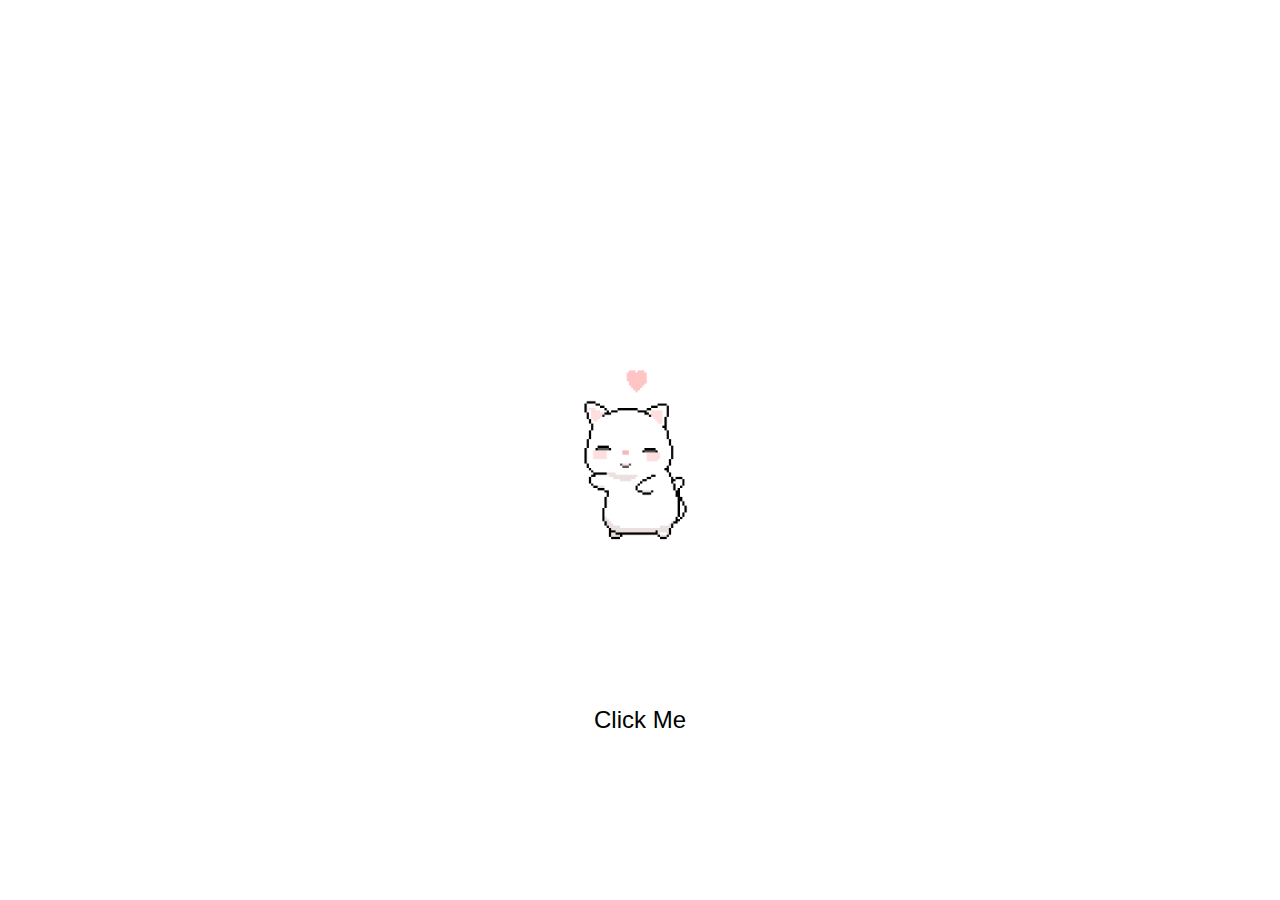
<file: index.html>
<!DOCTYPE html>
<html lang="en">
<head>
    <meta charset="UTF-8">
    <meta name="viewport" content="width=device-width, initial-scale=1.0">
    <title>Home</title>
    <style>
        body {
            background-color: white; /* Set background to white */
            margin: 0;
            height: 100vh;
            overflow: hidden;
            position: relative;
        }

        @keyframes fadeAndMove {
            0% {
                opacity: 0;
                transform: scale(0.5) translate(0, 0); /* Start small */
            }
            50% {
                opacity: 1;
            }
            100% {
                opacity: 0;
                transform: scale(1.5) translate(50vw, 50vh); /* Grow and move */
            }
        }

        @keyframes colorFlow {
            0% { color: pink; }
            100% { color: purple; }
        }

        @keyframes spin {
            0% { transform: rotate(0deg); }
            100% { transform: rotate(360deg); }
        }

        .beautiful-text {
            position: absolute;
            font-family: 'Comic Sans MS', cursive, sans-serif;
            font-weight: bold;
            opacity: 0;
            animation: fadeAndMove 5s ease-in-out infinite, colorFlow 5s ease-in-out infinite;
            pointer-events: none; /* Ignore mouse events */
            white-space: nowrap; /* Prevent wrapping */
        }

        /* Spinning class for random texts */
        .spin {
            animation: fadeAndMove 5s ease-in-out infinite, colorFlow 5s ease-in-out infinite, spin 5s infinite linear;
        }

        /* Center GIF styling */
        .gif-container {
            position: absolute;
            top: 50%;
            left: 50%;
            transform: translate(-50%, -50%);
            z-index: 10; /* Ensure it's on top of everything */
        }

        .gif-container img {
            width: 200px; /* Adjust size of the GIF */
            height: auto;
        }

        /* Throbbing Click Me Button */
        .click-me-btn {
            position: absolute;
            top: 80%; /* Position button below the center */
            left: 50%;
            transform: translate(-50%, -50%);
            padding: 20px 40px;
            background-color: white;
            color: black;
            border: none;
            font-size: 24px;
            font-family: 'Arial', sans-serif;
            cursor: pointer;
            border-radius: 10px;
            animation: throb 1s infinite;
        }

        @keyframes throb {
            0% {
                transform: scale(1);
            }
            50% {
                transform: scale(1.2); /* Enlarge slightly */
            }
            100% {
                transform: scale(1);
            }
        }

        .click-me-btn:hover {
            background-color: lightpink;
        }
    </style>
</head>
<body>

<!-- GIF in the center of the page -->
<div class="gif-container">
    <img src="images/cutegif.gif" alt="Cute GIF">
</div>

<!-- Click Me Button -->
<button class="click-me-btn" onclick="location.href='movies.html'">Click Me</button>

<script>
    // Function to generate random "Hi Beautiful" texts
    function createBeautifulText() {
        const text = document.createElement('div');
        text.classList.add('beautiful-text');
        text.textContent = 'Hi Beautiful';

        // Randomly add the spinning effect
        if (Math.random() < 0.5) {
            text.classList.add('spin');
        }

        // Set random size and position
        const size = Math.random() * 50 + 20; // Random size between 20px and 70px
        text.style.fontSize = size + 'px';
        text.style.top = Math.random() * window.innerHeight + 'px';
        text.style.left = Math.random() * window.innerWidth + 'px';

        document.body.appendChild(text);

        // Remove element after animation completes
        setTimeout(() => {
            text.remove();
        }, 5000);
    }

    // Generate a new text every 500ms
    setInterval(createBeautifulText, 500);
</script>

</body>
</html>
</file>
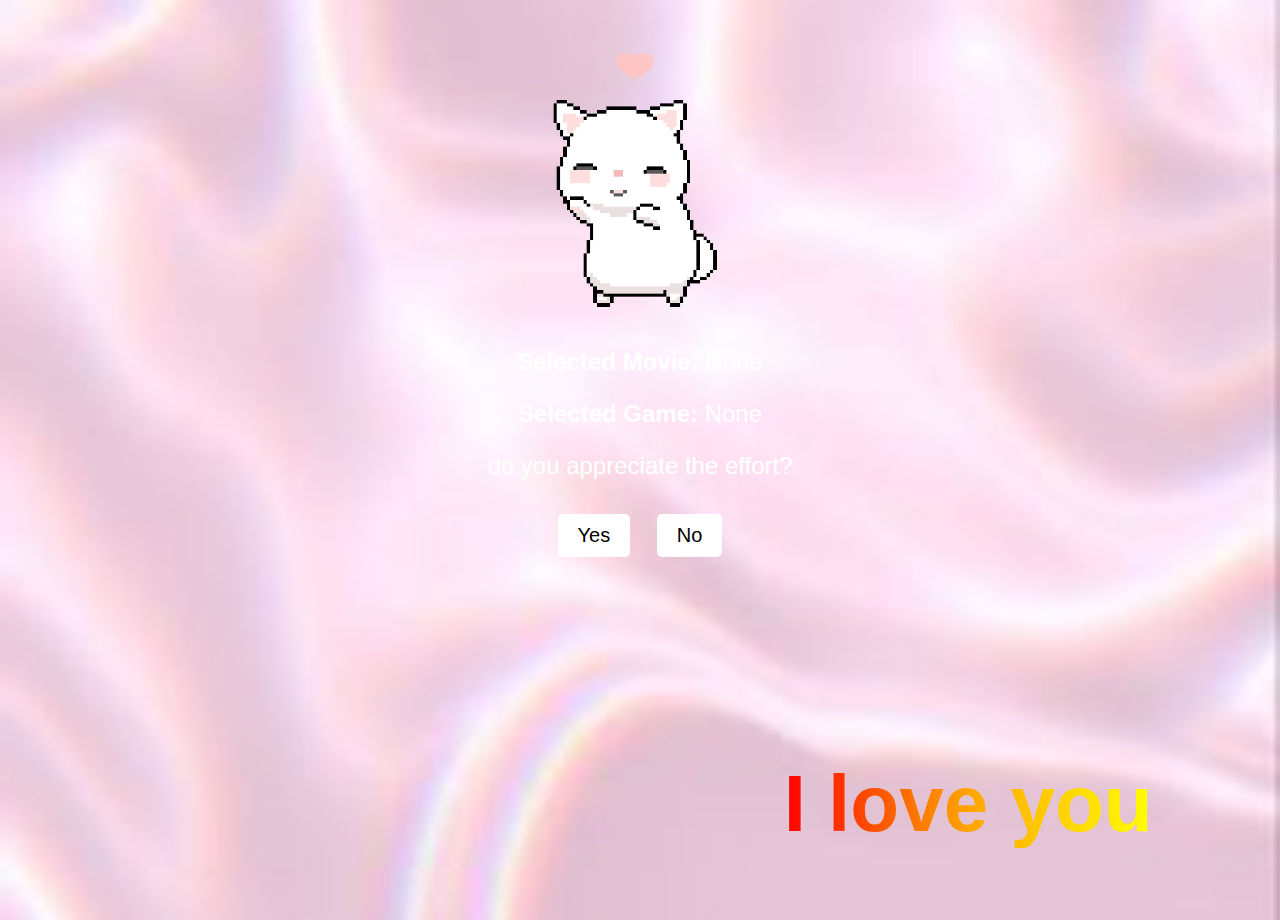
<file: final.html>
<!DOCTYPE html>
<html lang="en">
<head>
    <meta charset="UTF-8">
    <meta name="viewport" content="width=device-width, initial-scale=1.0">
    <title>Final Page</title>
    <link rel="stylesheet" href="styles.css">
    <style>
        body {
            background-image: url('images/pastelpink.jpg'); /* Set background image */
            background-size: cover; /* Cover the entire page */
            background-repeat: no-repeat; /* Prevent tiling */
            text-align: center; /* Center the content */
            font-family: Arial, sans-serif; /* Font for the text */
            height: 100vh; /* Full height */
            margin: 0; /* Remove default margin */
            overflow: hidden; /* Hide overflow for bouncing effect */
        }

        .throbbing-text {
            font-size: 80px; /* Larger font size */
            animation: rainbow 5s infinite; /* Only rainbow animation */
            background: linear-gradient(90deg, red, orange, yellow, green, blue, indigo, violet); /* Rainbow gradient */
            background-size: 300%; /* Increase size for animation effect */
            -webkit-background-clip: text; /* Clip background to text */
            -webkit-text-fill-color: transparent; /* Make text transparent for gradient */
            position: absolute; /* Use absolute positioning for free movement */
        }

        @keyframes rainbow {
            0% { background-position: 0%; }
            100% { background-position: 100%; }
        }

        .gif-container {
            margin: 20px 0; /* Space around the GIF */
        }

        .picks {
            margin-top: 20px; /* Space above the picks */
            font-size: 24px; /* Moderate font size for picks */
            color: white; /* Text color for picks */
        }

        img {
            max-width: 300px; /* Limit the width of the GIF */
            height: auto; /* Maintain aspect ratio */
        }

        .love-question {
            margin-top: 20px; /* Space above the question */
            font-size: 24px; /* Font size for the question */
            color: white; /* Text color for the question */
        }

        .button {
            padding: 10px 20px; /* Padding for buttons */
            font-size: 20px; /* Font size for buttons */
            margin: 10px; /* Margin for spacing */
            cursor: pointer; /* Pointer cursor for buttons */
            border: none; /* Remove default border */
            border-radius: 5px; /* Rounded corners */
            background-color: white; /* Button color */
            transition: background-color 0.3s; /* Transition effect for hover */
        }

        .button:hover {
            background-color: deepskyblue; /* Color on hover */
        }

        .yes-button {
            position: relative; /* Relative positioning for moving away effect */
        }
    </style>
</head>
<body>
    <h1 class="throbbing-text" id="bouncingText">I love you</h1> <!-- Throbbing text -->
    <div class="gif-container">
        <img src="images/cutegif.gif" alt="Cute GIF"> <!-- Add your GIF here -->
    </div>
    <div class="picks">
        <p><strong>Selected Movie:</strong> <span id="selectedMovie">None</span></p>
        <p><strong>Selected Game:</strong> <span id="selectedGame">None</span></p>
    </div>
    
    <div class="love-question">
        <p>do you appreciate the effort?</p>
        <button class="button yes-button" id="yesButton">Yes</button>
        <button class="button">No</button>
    </div>

    <script>
        document.addEventListener("DOMContentLoaded", function() {
            const selectedMovie = localStorage.getItem('selectedMovie');
            const selectedGame = localStorage.getItem('selectedGame'); // Assuming you'll set this in the games page
            document.getElementById('selectedMovie').textContent = selectedMovie ? selectedMovie : 'None';
            document.getElementById('selectedGame').textContent = selectedGame ? selectedGame : 'None';
        });

        const bouncingText = document.getElementById('bouncingText');
        let posX = Math.random() * (window.innerWidth - 300); // Initial horizontal position
        let posY = Math.random() * (window.innerHeight - 100); // Initial vertical position
        let deltaX = 2; // Change in X direction
        let deltaY = 2; // Change in Y direction

        function moveText() {
            posX += deltaX;
            posY += deltaY;

            // Bounce off the edges
            if (posX + bouncingText.clientWidth > window.innerWidth || posX < 0) {
                deltaX *= -1; // Reverse X direction
            }
            if (posY + bouncingText.clientHeight > window.innerHeight || posY < 0) {
                deltaY *= -1; // Reverse Y direction
            }

            // Update position
            bouncingText.style.left = posX + 'px';
            bouncingText.style.top = posY + 'px';

            requestAnimationFrame(moveText); // Continue moving
        }

        moveText(); // Start the movement

        // Move the Yes button away from the cursor
        const yesButton = document.getElementById('yesButton');

        yesButton.addEventListener('mouseover', function() {
            const offsetX = Math.random() * 100 + 50; // Random offset
            const offsetY = Math.random() * 100 + 50; // Random offset
            yesButton.style.position = 'absolute'; // Ensure button can move freely
            yesButton.style.left = `${Math.min(window.innerWidth - yesButton.offsetWidth, Math.random() * (window.innerWidth - offsetX))}px`; // Random left position
            yesButton.style.top = `${Math.min(window.innerHeight - yesButton.offsetHeight, Math.random() * (window.innerHeight - offsetY))}px`; // Random top position
        });

        // Redirect to new page when "Yes" is clicked
        yesButton.addEventListener('click', function() {
            window.location.href = 'yes-page.html'; // Redirect to your new page
        });
    </script>
</body>
</html>
</file>
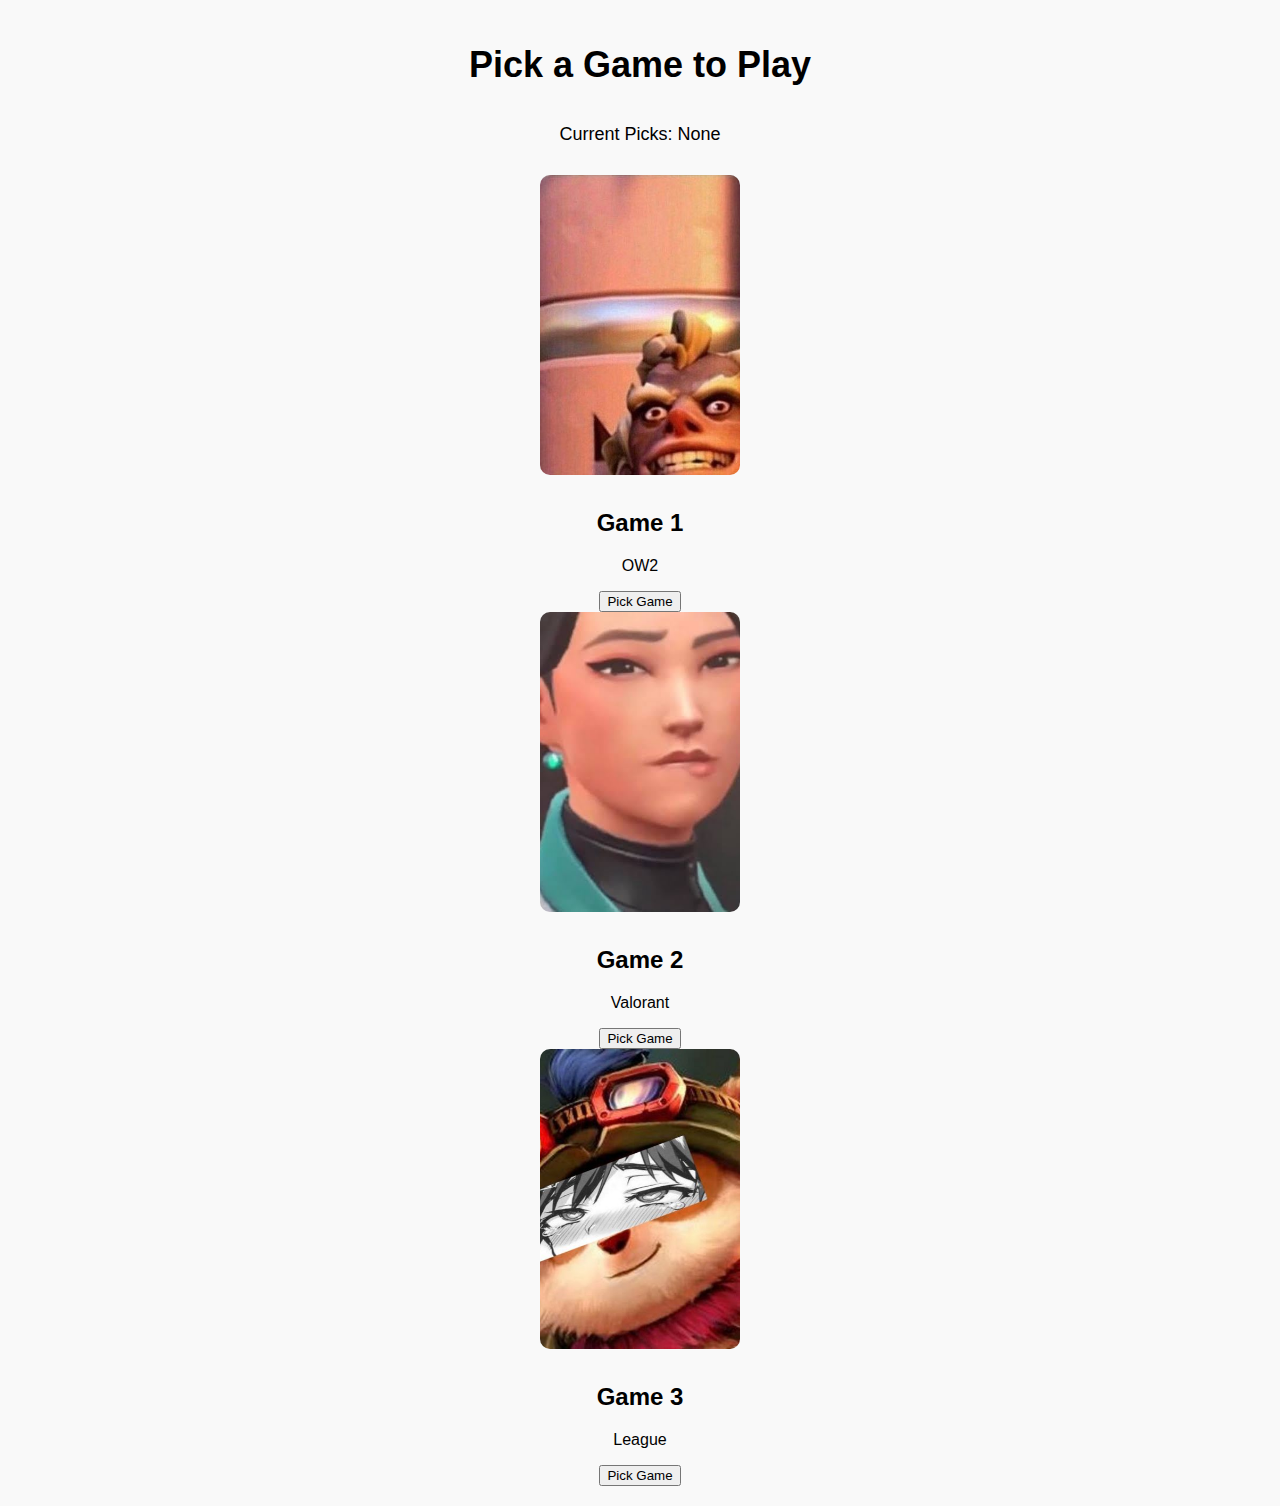
<file: games.html>
<!DOCTYPE html>
<html lang="en">
<head>
    <meta charset="UTF-8">
    <meta name="viewport" content="width=device-width, initial-scale=1.0">
    <title>Pick a Game</title>
    <link rel="stylesheet" href="styles.css">
</head>
<body>
    <div class="container">
        <h1>Pick a Game to Play</h1>
        <p class="current-picks">Current Picks: None</p> <!-- This will be updated dynamically -->

        <div class="game">
            <img src="images/junkrat.jpg" alt="Game 1" class="thumbnail"> <!-- Thumbnail for Game 1 -->
            <h2>Game 1</h2>
            <p>OW2</p>
            <button class="white-button" onclick="localStorage.setItem('selectedGame', 'OW2'); location.href='final.html'">Pick Game </button>

        </div>

        <div class="game">
            <img src="images/val.jpg" alt="Game 2" class="thumbnail"> <!-- Thumbnail for Game 2 -->
            <h2>Game 2</h2>
            <p>Valorant</p>
            <button class="white-button" onclick="localStorage.setItem('selectedGame', 'Valorant'); location.href='final.html'">Pick Game </button>

        </div>

        <div class="game">
            <img src="images/teemo.jpg" alt="Game 3" class="thumbnail"> <!-- Thumbnail for Game 3 -->
            <h2>Game 3</h2>
            <p>League</p>
            <button class="white-button" onclick="localStorage.setItem('selectedGame', 'League'); location.href='final.html'">Pick Game </button>

        </div>
    </div>

    <script>
        document.addEventListener("DOMContentLoaded", function() {
            const selectedMovie = localStorage.getItem('selectedMovie');
            const currentPicksElement = document.querySelector('.current-picks');
            if (selectedMovie) {
                currentPicksElement.textContent = `Current Picks: ${selectedMovie}`;
            } else {
                currentPicksElement.textContent = "Current Picks: None"; // Default text if no movie is selected
            }
        });
    </script>
</body>
</html>
</file>
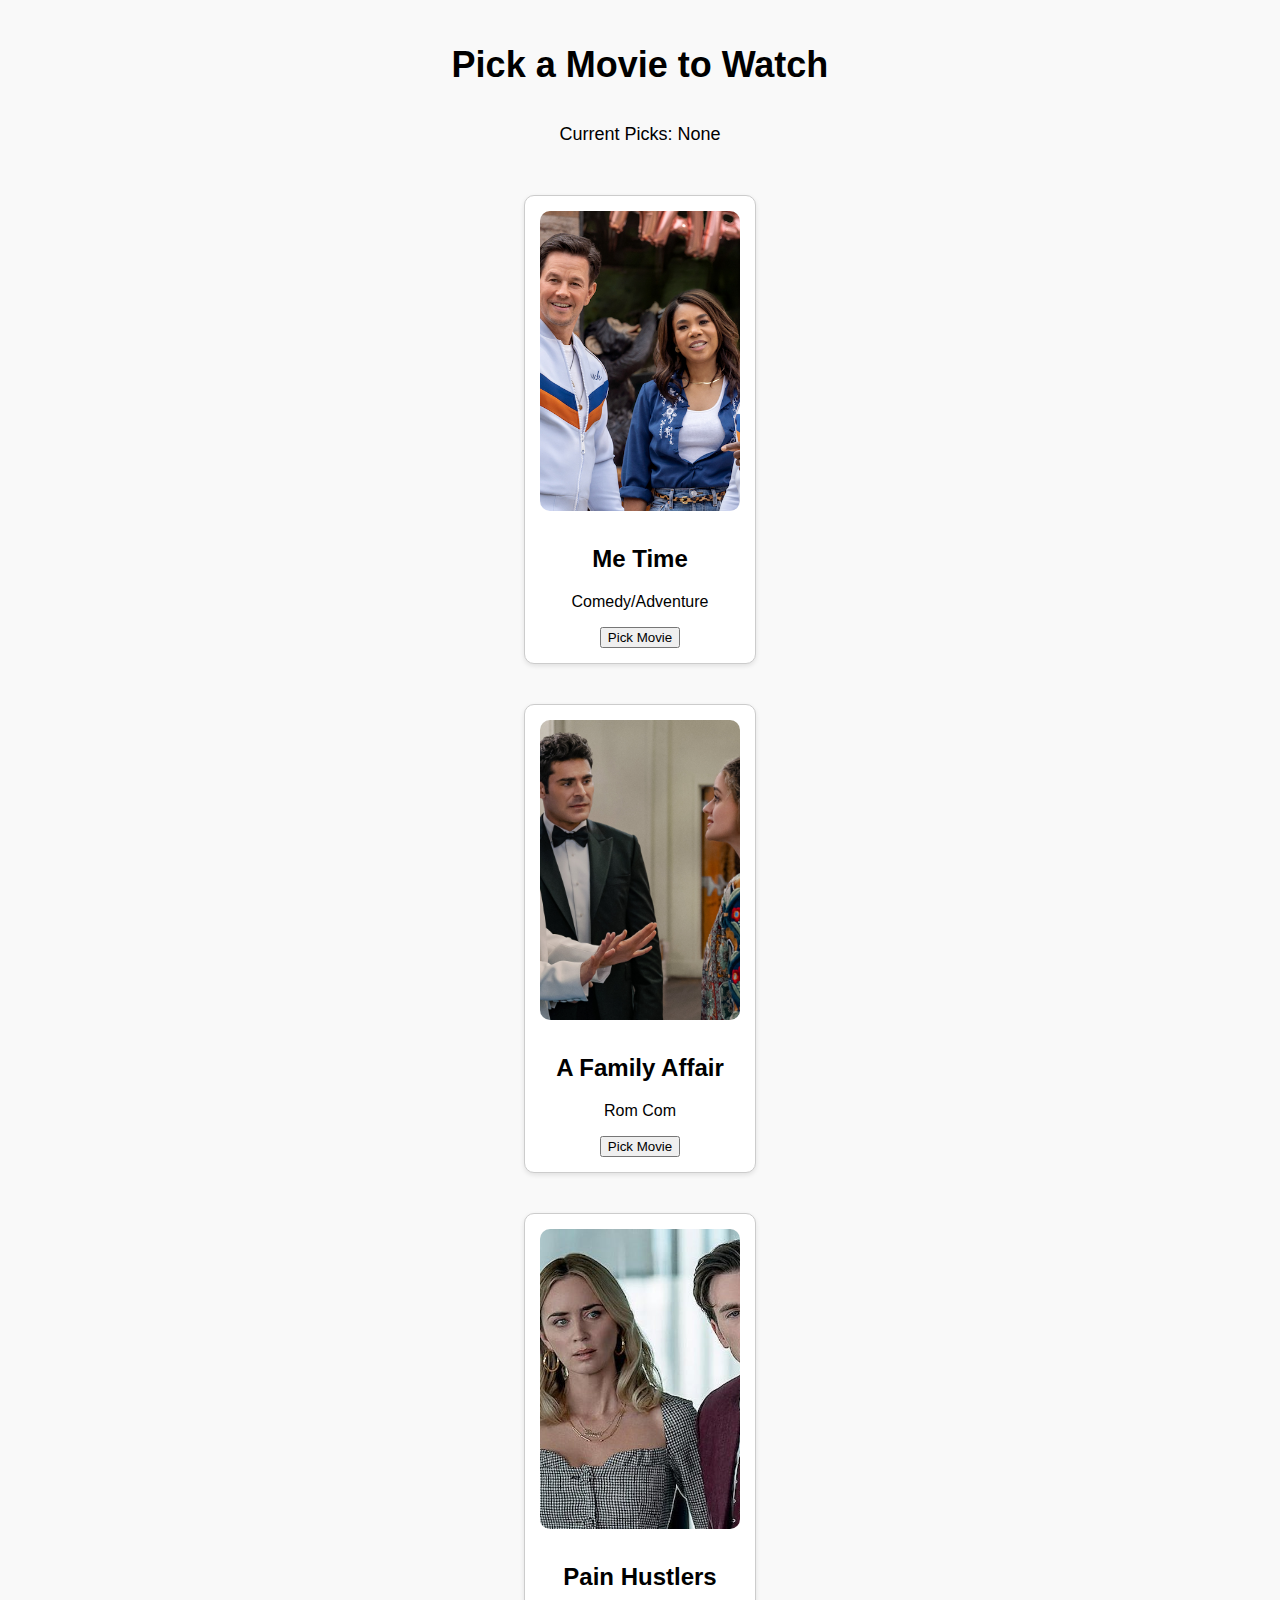
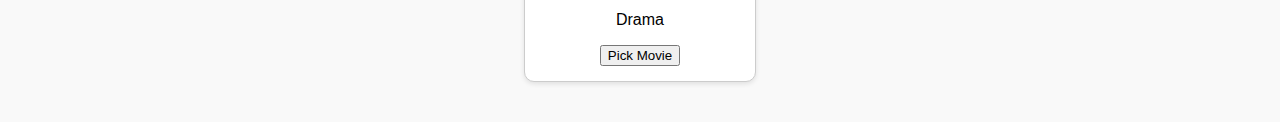
<file: movies.html>
<!DOCTYPE html>
<html lang="en">
<head>
    <meta charset="UTF-8">
    <meta name="viewport" content="width=device-width, initial-scale=1.0">
    <title>Movies</title>
    <link rel="stylesheet" href="styles.css">
</head>
<body>
    <div class="container">
        <h1>Pick a Movie to Watch</h1>
        <p class="current-picks">Current Picks: None</p>

        <div class="movie">
            <img src="images/Me-Time.jpg" alt="Movie 1" class="thumbnail"> <!-- Thumbnail for Movie 1 -->
            <h2>Me Time</h2>
            <p>Comedy/Adventure</p>
            <button class="white-button" onclick="localStorage.setItem('selectedMovie', 'Me Time'); location.href='games.html'">Pick Movie </button>


        </div>

        <div class="movie">
            <img src="images/afamilyaffair.jpg" alt="Movie 2" class="thumbnail"> <!-- Thumbnail for Movie 2 -->
            <h2>A Family Affair</h2>
            <p>Rom Com</p>
            <button class="white-button" onclick="localStorage.setItem('selectedMovie', 'A Family Affair'); location.href='games.html'">Pick Movie </button>


        </div>

        <div class="movie">
            <img src="images/painhustlers.jpg" alt="Movie 3" class="thumbnail"> <!-- Thumbnail for Movie 3 -->
            <h2>Pain Hustlers</h2>
            <p>Drama</p>
            <button class="white-button" onclick="localStorage.setItem('selectedMovie', 'Pain Hustlers'); location.href='games.html'">Pick Movie </button>


        </div>
    </div>
</body>
</html>
</file>
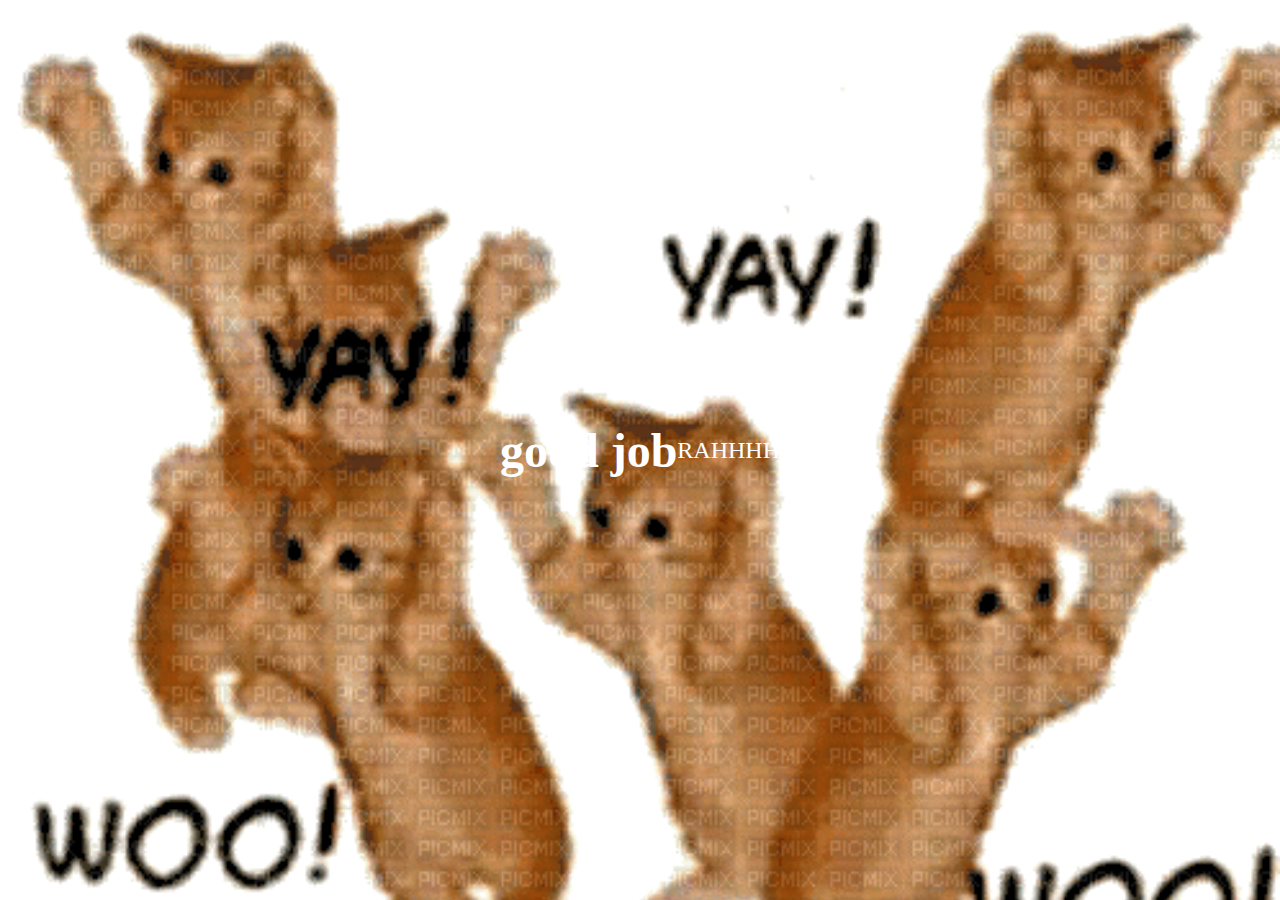
<file: yes-page.html>
<!DOCTYPE html>
<html lang="en">
<head>
    <meta charset="UTF-8">
    <meta name="viewport" content="width=device-width, initial-scale=1.0">
    <title>my head hurts</title>
    <style>
        body {
            background-image: url('images/woo.gif'); /* Replace with your image */
            background-size: cover;
            background-repeat: no-repeat;
            height: 100vh;
            margin: 0;
            display: flex;
            justify-content: center;
            align-items: center;
            color: white;
            font-size: 24px;
            text-align: center;
        }
    </style>
</head>
<body>
    <h1>good job</h1>
    <p>RAHHHH
    </p>
</body>
</html>
</file>
<file: styles.css>
/* Body and background */
body {
    margin: 0;
    padding: 0;
    font-family: 'Arial', sans-serif; /* Change font as needed */
    background-color: #f9f9f9; /* Light gray background for contrast */
}

/* Centering the container */
.container {
    display: flex;
    flex-direction: column;
    align-items: center;
    justify-content: center;
    text-align: center;
    padding: 20px;
}

/* Heading styling */
h1 {
    font-size: 36px;
    margin-bottom: 20px;
}

/* Current picks styling */
.current-picks {
    font-size: 18px;
    margin-bottom: 30px;
}

/* Movie card styling */
.movie {
    margin: 20px;
    padding: 15px;
    border: 1px solid #ccc; /* Border around movie cards */
    border-radius: 10px; /* Rounded corners */
    background-color: white; /* Background color for movie cards */
    box-shadow: 0 2px 5px rgba(0, 0, 0, 0.1); /* Subtle shadow for depth */
}

/* Thumbnail styling */
.thumbnail {
    width: 200px; /* Fixed width */
    height: 300px; /* Fixed height */
    object-fit: cover; /* Ensure images cover the area without distortion */
    border-radius: 10px; /* Optional: rounded corners */
    margin-bottom: 10px; /* Space below the thumbnail */
}

}

/* Button styling for picking movies */
.white-button {
    display: inline-block;
    padding: 15px 30px;
    font-size: 20px;
    font-weight: bold;
    color: black; /* Text color */
    background-color: white; /* Button color */
    border: 2px solid black; /* Border color */
    border-radius: 10px; /* Rounded corners */
    text-decoration: none;
    transition: background-color 0.3s ease, transform 0.2s ease; /* Transition effects */
    margin: 10px 0; /* Margin between buttons */
}

.white-button:hover {
    background-color: #f0f0f0; /* Light gray on hover */
    transform: scale(1.05); /* Slightly enlarges the button on hover */
}
</file>
